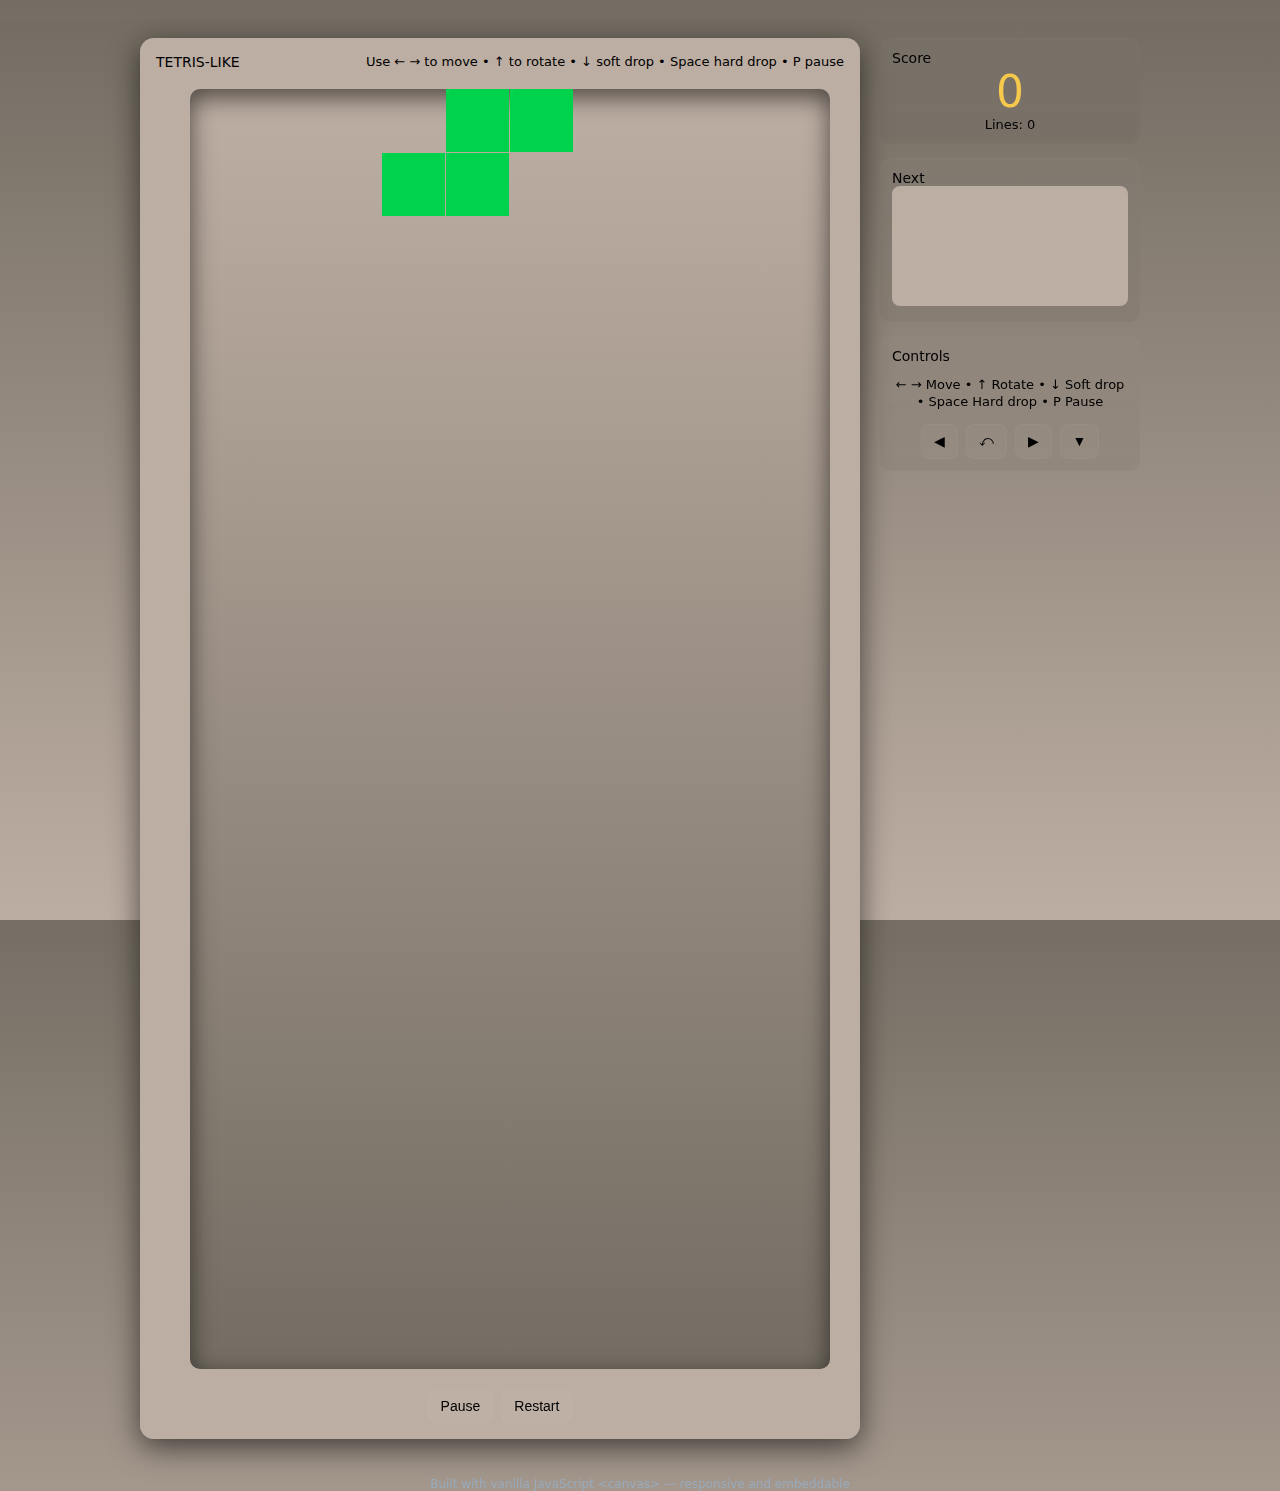
<file: game.html>
<!doctype html>
<html lang="en">
<head>
<meta charset="utf-8" />
<meta name="viewport" content="width=device-width,initial-scale=1" />
<title>Tetris-like Game</title>
<style>
  :root{
    --bg:#0f1721;
    --panel:#1e2a39;
    --muted:#000000;
    --accent:#f6c84c;
    --card:#0d1724;
  }
  html,body{height:100%;margin:0;background:linear-gradient(180deg,#746d63 0%, #bdaea3 100%);font-family:Inter,system-ui,Arial;color:#000000}
  .wrap{
    max-width:1000px;
    margin:20px auto;
    display:grid;
    grid-template-columns: 1fr 260px;
    gap:20px;
    align-items:start;
    padding:18px;
  }

  /* Game stage card */
  .stage-card{
    background:linear-gradient(180deg, #bdaea3 100%, #746d63 0%);
    border-radius:14px;
    padding:16px;
    box-shadow: 0 8px 30px rgba(0,0,0,0.6), inset 0 2px 8px rgba(255,255,255,0.02);
  }

  .stage-outer{
    width:100%;
    /* keep aspect ratio ~ 10 cols x 20 rows (taller) but responsive */
    display:flex;
    justify-content:center;
    align-items:start;
    padding:10px;
  }

  /* The canvas will scale to available width but keep aspect ratio */
  .game-canvas{
    width:100%;
    max-width:640px;
    aspect-ratio:10 / 20; /* plays like standard 10x20 */
    background:linear-gradient(180deg,#bdaea3, #746d63);
    border-radius:10px;
    box-shadow: inset 0 8px 24px rgba(0,0,0,0.6);
  }

  /* Right-side controls */
  .sidebar{
    display:flex;
    flex-direction:column;
    gap:14px;
  }
  .card{
    background:linear-gradient(180deg, rgba(255,255,255,0.02), rgba(0,0,0,0.04));
    border-radius:10px;
    padding:12px;
    min-height:70px;
    box-shadow: inset 0 2px 8px rgba(255,255,255,0.02);
  }
  .label{font-size:14px; color:var(--muted)}
  .bigscore{font-size:44px;color:var(--accent); text-align:center;}
  .small{font-size:13px;color:var(--muted); text-align:center}
  .next-canvas{width:100%; height:120px; background:#bdaea3; border-radius:8px}
  .controls-row{display:flex; gap:8px; justify-content:center; margin-top:8px}
  .btn{
    background:rgba(255,255,255,0.03);
    border:1px solid rgba(255,255,255,0.03);
    color:#000000;
    padding:8px 12px;
    border-radius:8px;
    cursor:pointer;
    font-size:14px;
  }
  .btn:active{transform:translateY(1px)}
  .hint{font-size:13px;color:var(--muted); line-height:1.3; text-align:center}

  footer{max-width:1000px;margin:12px auto;color:#98aabc;font-size:12px;text-align:center}

  @media (max-width:900px){
    .wrap{grid-template-columns:1fr; padding:12px}
    .sidebar{order:2}
  }
</style>
</head>
<body>

<div class="wrap">
  <div class="stage-card">
    <div style="display:flex;justify-content:space-between;align-items:center;margin-bottom:8px">
      <div class="label">TETRIS-LIKE</div>
      <div class="hint">Use ← → to move • ↑ to rotate • ↓ soft drop • Space hard drop • P pause</div>
    </div>

    <div class="stage-outer">
      <canvas id="game" class="game-canvas"></canvas>
    </div>

    <div style="display:flex;justify-content:center;margin-top:10px;gap:8px">
      <button id="pauseBtn" class="btn">Pause</button>
      <button id="restartBtn" class="btn">Restart</button>
    </div>
  </div>

  <div class="sidebar">
    <div class="card">
      <div class="label">Score</div>
      <div id="score" class="bigscore">0</div>
      <div id="lines" class="small">Lines: 0</div>
    </div>

    <div class="card">
      <div class="label">Next</div>
      <canvas id="next" class="next-canvas"></canvas>
    </div>

    <div class="card">
      <div class="label">Controls</div>
      <p class="hint">← → Move • ↑ Rotate • ↓ Soft drop • Space Hard drop • P Pause</p>
      <div class="controls-row">
        <button id="leftBtn" class="btn">◀</button>
        <button id="rotateBtn" class="btn">⤺</button>
        <button id="rightBtn" class="btn">▶</button>
        <button id="downBtn" class="btn">▼</button>
      </div>
    </div>
  </div>
</div>

<footer>Built with vanilla JavaScript &lt;canvas&gt; — responsive and embeddable</footer>

<script>
/* ---------- Tetris-like game (single-file) ----------
  Features:
  - 10x20 grid
  - Seven tetrominoes
  - Rotation (with simple wall-kick)
  - Line clear, score, lines
  - Next preview
  - Pause / Restart
  - Responsive canvas scaling
----------------------------------------------------*/

// CONFIG
const COLS = 10;
const ROWS = 20;
const BLOCK = 30; // logical block size (canvas internal units)
const SCALE = window.devicePixelRatio || 1; // high-DPI support

// Tetromino definitions (4x4 matrices)
const SHAPES = {
  I: [
    [[0,0,0,0],
     [1,1,1,1],
     [0,0,0,0],
     [0,0,0,0]],
    ],
  J: [
    [[1,0,0],
     [1,1,1],
     [0,0,0]],
    ],
  L: [
    [[0,0,1],
     [1,1,1],
     [0,0,0]],
    ],
  O: [
    [[1,1],
     [1,1]],
    ],
  S: [
    [[0,1,1],
     [1,1,0],
     [0,0,0]],
    ],
  T: [
    [[0,1,0],
     [1,1,1],
     [0,0,0]],
    ],
  Z: [
    [[1,1,0],
     [0,1,1],
     [0,0,0]],
    ]
};

const COLORS = {
  I: '#00e5ff',
  J: '#0033ff',
  L: '#ff8c00',
  O: '#ffd400',
  S: '#00d34b',
  T: '#b100ff',
  Z: '#ff2d2d'
};

// Helper: deep clone
function clone(obj){ return JSON.parse(JSON.stringify(obj)); }

// Canvas setup (responsive)
const canvas = document.getElementById('game');
const ctx = canvas.getContext('2d');
const nextCanvas = document.getElementById('next');
const nctx = nextCanvas.getContext('2d');

function resizeCanvases(){
  // The CSS sets the display size; we set canvas internal pixel size for crispness
  const rect = canvas.getBoundingClientRect();
  canvas.width = Math.round(rect.width * SCALE);
  canvas.height = Math.round(rect.height * SCALE);
  ctx.setTransform(SCALE,0,0,SCALE,0,0); // map drawing to CSS pixels
  // Next preview
  const nr = nextCanvas.getBoundingClientRect();
  nextCanvas.width = Math.round(nr.width * SCALE);
  nextCanvas.height = Math.round(nr.height * SCALE);
  nctx.setTransform(SCALE,0,0,SCALE,0,0);
  drawEverything();
}
window.addEventListener('resize', resizeCanvases, {passive:true});

// Board internal representation: 2D array of 0 or {color}
let board = createMatrix(COLS, ROWS);

// Player (falling piece)
let player = {
  pos: {x: 3, y: 0},
  matrix: null,
  name: null
};

let nextPiece = null;
let score = 0;
let lines = 0;
let dropCounter = 0;
let dropInterval = 1000; // ms (will speed up on level)
let lastTime = 0;
let paused = false;
let gameOver = false;

// Utilities
function createMatrix(width, height){
  const m = [];
  for (let y=0;y<height;y++){
    m.push(new Array(width).fill(0));
  }
  return m;
}

function drawCell(x,y,color,ctxRef){
  const cs = Math.min(canvas.width / SCALE, canvas.height / SCALE) / (COLS); // approximate
  // For crisp blocks, use fixed logical size BLOCK
  const blockW = (canvas.width / SCALE) / COLS;
  const blockH = (canvas.height / SCALE) / ROWS;
  (ctxRef || ctx).fillStyle = color;
  (ctxRef || ctx).fillRect(x*blockW, y*blockH, blockW-1, blockH-1);
  // slight shading
  (ctxRef || ctx).globalAlpha = 0.08;
  (ctxRef || ctx).fillStyle = '#ffffff';
  (ctxRef || ctx).fillRect(x*blockW+1, y*blockH+1, 2, 2);
  (ctxRef || ctx).globalAlpha = 1;
}

function drawMatrix(matrix, offset, colorMap, ctxRef){
  const drawCtx = ctxRef || ctx;
  for (let y=0;y<matrix.length;y++){
    for (let x=0;x<matrix[y].length;x++){
      if (matrix[y][x]){
        const name = matrix[y][x] === 1 ? colorMap : matrix[y][x];
        // If matrix contains a key (like 'I'), interpret appropriately. We pass colors directly where needed.
        drawCell(x + offset.x, y + offset.y, typeof name === 'string' ? name : colorMap, drawCtx);
      }
    }
  }
}

// Convert tetromino matrix to numeric matrix where filled cells = 1 (for collision)
function matrixFromShape(shape){
  // shape provided is an array [[...]] OR smaller arrays; return matrix 2D of 0/1
  return shape.map(row => row.slice());
}

// Collision test
function collide(board, player){
  const m = player.matrix;
  for (let y=0;y<m.length;y++){
    for (let x=0;x<m[y].length;x++){
      if (m[y][x]){
        const bx = x + player.pos.x;
        const by = y + player.pos.y;
        if (by >= ROWS || bx < 0 || bx >= COLS) return true;
        if (board[by][bx]) return true;
      }
    }
  }
  return false;
}

// Merge piece into board
function merge(board, player, color){
  const m = player.matrix;
  for (let y=0;y<m.length;y++){
    for (let x=0;x<m[y].length;x++){
      if (m[y][x]){
        board[y + player.pos.y][x + player.pos.x] = color;
      }
    }
  }
}

// Clear lines
function sweep(){
  let rowCount = 0;
  outer: for (let y = ROWS -1; y >= 0; --y) {
    for (let x = 0; x < COLS; ++x) {
      if (!board[y][x]) {
        continue outer;
      }
    }
    // Row is full
    const row = board.splice(y,1)[0].fill(0);
    board.unshift(row);
    ++y; // check same y again as rows shifted down
    rowCount++;
  }
  if (rowCount > 0){
    lines += rowCount;
    // scoring simple: 100 * (2^(rows-1))
    score += rowCount === 1 ? 100 : rowCount === 2 ? 250 : rowCount === 3 ? 400 : 600;
    document.getElementById('score').textContent = score;
    document.getElementById('lines').textContent = 'Lines: ' + lines;
    // speed up slightly
    dropInterval = Math.max(150, 1000 - Math.floor(lines/5) * 60);
  }
}

// Create a random tetromino
function randomPiece(){
  const keys = Object.keys(SHAPES);
  const name = keys[Math.floor(Math.random()*keys.length)];
  // use the base matrix for that piece
  const raw = SHAPES[name][0];
  const matrix = clone(raw);
  // Normalize to numeric 1s to simplify collision/drawing; we'll store name separately for color
  for (let y=0;y<matrix.length;y++){
    for (let x=0;x<matrix[y].length;x++){
      matrix[y][x] = matrix[y][x] ? 1 : 0;
    }
  }
  return {name, matrix};
}

// Player reset (spawn next piece)
function playerReset(){
  if (!nextPiece) nextPiece = randomPiece();
  player.matrix = nextPiece.matrix;
  player.name = nextPiece.name;
  player.pos.y = 0;
  // center horizontally
  player.pos.x = Math.floor((COLS - player.matrix[0].length) / 2);
  nextPiece = randomPiece();
  // If spawn collides immediately -> game over
  if (collide(board, player)){
    gameOver = true;
    paused = true;
    alert('Game over! Score: ' + score);
  }
  drawNext();
}

// Rotate a matrix clockwise (in-place copy)
function rotate(matrix){
  const N = matrix.length;
  const result = createMatrix(N, N);
  for (let y=0;y<N;y++){
    for (let x=0;x<N;x++){
      result[x][N-1-y] = matrix[y][x];
    }
  }
  // trim trailing 0 rows/cols to keep small footprint? We'll keep as-is for simplicity
  return result;
}

// Simple wall kick: try offsets [-1,1,-2,2]
function tryRotate(dir){
  const rotated = rotate(player.matrix);
  const oldX = player.pos.x;
  const offsets = [0, -1, 1, -2, 2];
  for (let i=0;i<offsets.length;i++){
    player.matrix = rotated;
    player.pos.x = oldX + offsets[i];
    if (!collide(board, player)){
      return true;
    }
  }
  // if none worked, keep old state
  player.matrix = rotate(rotated); // rotate back (rotate 3 times clockwise)
  player.pos.x = oldX;
  return false;
}

// Move player horizontally
function playerMove(dir){
  player.pos.x += dir;
  if (collide(board, player)){
    player.pos.x -= dir;
  }
}

// Soft drop
function playerDrop(){
  player.pos.y++;
  if (collide(board, player)){
    player.pos.y--;
    // lock piece
    merge(board, player, COLORS[player.name]);
    sweep();
    playerReset();
  }
  dropCounter = 0;
}

// Hard drop
function hardDrop(){
  while(!collide(board, player)){
    player.pos.y++;
  }
  player.pos.y--;
  merge(board, player, COLORS[player.name]);
  sweep();
  playerReset();
  dropCounter = 0;
}

// Rendering
function drawBoard(){
  // Clear board area
  ctx.clearRect(0,0, canvas.width / SCALE, canvas.height / SCALE);
  // draw background panels (rounded corners via CSS; canvas fills inside)
  // draw grid cells from board
  for (let y=0;y<ROWS;y++){
    for (let x=0;x<COLS;x++){
      const cell = board[y][x];
      if (cell){
        drawCell(x,y, cell);
      }
    }
  }
}

function drawPlayer(){
  // Draw falling piece
  const m = player.matrix;
  for (let y=0;y<m.length;y++){
    for (let x=0;x<m[y].length;x++){
      if (m[y][x]){
        drawCell(player.pos.x + x, player.pos.y + y, COLORS[player.name]);
      }
    }
  }
}

function drawNext(){
  // Clear next canvas
  nctx.clearRect(0,0, nextCanvas.width / SCALE, nextCanvas.height / SCALE);
  // draw next piece centered
  if (!nextPiece) return;
  const m = nextPiece.matrix;
  const pw = nextCanvas.width / SCALE;
  const ph = nextCanvas.height / SCALE;
  // determine block size to fit 4x4 area comfortably
  const block = Math.min(Math.floor(pw / 6), Math.floor(ph / 6));
  const offsetX = (pw - m[0].length * block) / 2;
  const offsetY = (ph - m.length * block) / 2;
  // draw
  nctx.fillStyle = '#071026';
  nctx.fillRect(0,0,pw,ph);
  nctx.save();
  nctx.translate(offsetX, offsetY);
  for (let y=0;y<m.length;y++){
    for (let x=0;x<m[y].length;x++){
      if (m[y][x]){
        nctx.fillStyle = COLORS[nextPiece.name];
        nctx.fillRect(x*block, y*block, block-2, block-2);
      }
    }
  }
  nctx.restore();
}

function drawEverything(){
  drawBoard();
  if (player && player.matrix) drawPlayer();
}

// Game loop
function update(time = 0){
  if (paused || gameOver){
    lastTime = time;
    requestAnimationFrame(update);
    return;
  }
  const dt = time - lastTime;
  lastTime = time;
  dropCounter += dt;
  if (dropCounter > dropInterval){
    playerDrop();
  }
  drawEverything();
  requestAnimationFrame(update);
}

// Controls
document.addEventListener('keydown', e=>{
  if (gameOver) return;
  if (e.key === 'ArrowLeft'){ e.preventDefault(); playerMove(-1); drawEverything(); }
  else if (e.key === 'ArrowRight'){ e.preventDefault(); playerMove(1); drawEverything(); }
  else if (e.key === 'ArrowDown'){ e.preventDefault(); playerDrop(); drawEverything(); }
  else if (e.key === 'ArrowUp'){ e.preventDefault(); tryRotate(1); drawEverything(); }
  else if (e.code === 'Space'){ e.preventDefault(); hardDrop(); drawEverything(); }
  else if (e.key.toLowerCase() === 'p'){ e.preventDefault(); togglePause(); }
});

// Buttons
document.getElementById('leftBtn').addEventListener('click', ()=>{ playerMove(-1); drawEverything();});
document.getElementById('rightBtn').addEventListener('click', ()=>{ playerMove(1); drawEverything();});
document.getElementById('downBtn').addEventListener('click', ()=>{ playerDrop(); drawEverything();});
document.getElementById('rotateBtn').addEventListener('click', ()=>{ tryRotate(1); drawEverything();});
document.getElementById('pauseBtn').addEventListener('click', togglePause);
document.getElementById('restartBtn').addEventListener('click', restartGame);

function togglePause(){
  paused = !paused;
  document.getElementById('pauseBtn').textContent = paused ? 'Resume' : 'Pause';
  if (!paused && !gameOver){
    lastTime = performance.now();
  }
}

function restartGame(){
  board = createMatrix(COLS, ROWS);
  player = { pos: {x:3,y:0}, matrix: null, name: null };
  nextPiece = randomPiece();
  score = 0;
  lines = 0;
  dropCounter = 0;
  dropInterval = 1000;
  paused = false;
  gameOver = false;
  document.getElementById('score').textContent = score;
  document.getElementById('lines').textContent = 'Lines: ' + lines;
  playerReset();
  lastTime = performance.now();
  drawEverything();
}

// Initialize: scale board drawing functions based on canvas size
function init(){
  resizeCanvases();
  nextPiece = randomPiece();
  playerReset();
  lastTime = performance.now();
  // Small input debounce for touch? not necessary here
  requestAnimationFrame(update);
}

// Kick off
init();

</script>
</body>
</html>
</file>
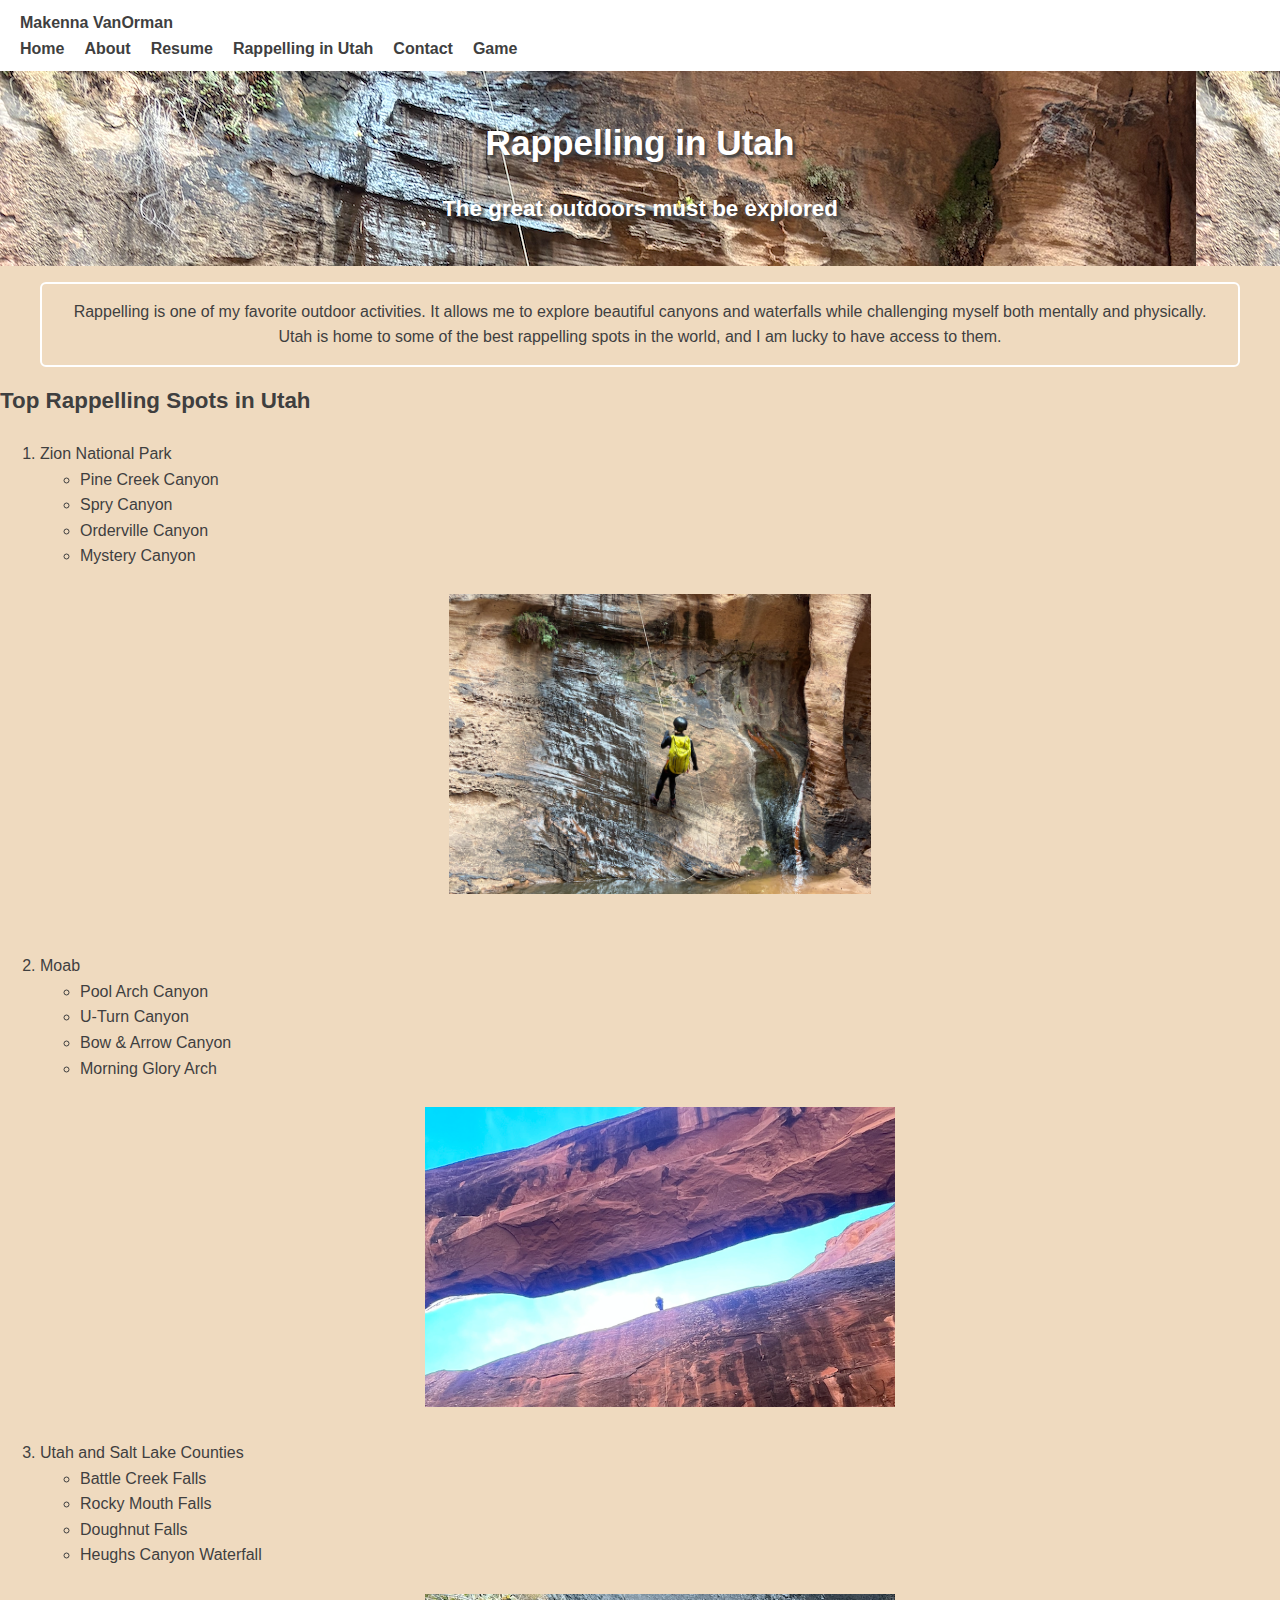
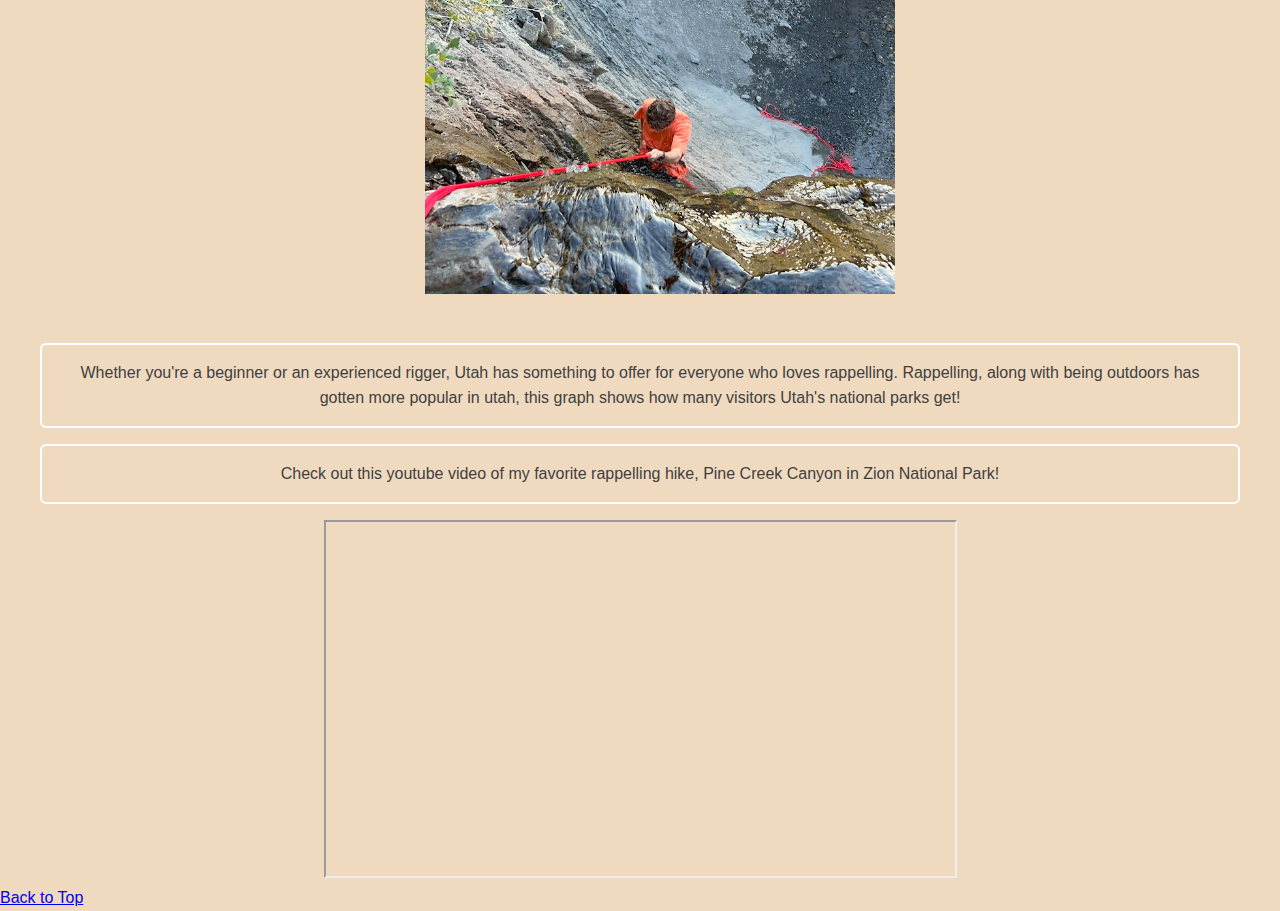
<file: rappelling.html>
<!DOCTYPE html>
<html lang="en">
    <head>
        <meta charset="UTF-8">
        <meta name="viewport" content="width=device-width, initial-scale=1.0">
        <title>Rappelling in Utah</title>
        <link rel="stylesheet" href="css/homemade.css">
    </head>
    
    <body>
        <nav>
            <a href="index.html">Makenna VanOrman</a>
            <div>
                <ul>
                    <li><a href="index.html">Home</a></li>
                    <li><a href="about.html">About</a></li>
                    <li><a href="resume.html">Resume</a></li>
                    <li><a href="rappelling.html">Rappelling in Utah</a></li>
                    <li><a href="contact.html">Contact</a></li>
                    <li><a href="game.html">Game</a></li>
                </ul>
            </div>
        </nav>
        
        <header>
            <h1>Rappelling in Utah</h1>
            <h2>The great outdoors must be explored</h2>
        </header>
        <p>Rappelling is one of my favorite outdoor activities. It allows me to explore beautiful canyons and waterfalls while challenging myself both mentally and physically. Utah is home to some of the best rappelling spots in the world, and I am lucky to have access to them.</p>
        <h3>Top Rappelling Spots in Utah</h3>
        <ol>
            <li> Zion National Park
                <ul>
                        <li>Pine Creek Canyon</li>
                        <li>Spry Canyon</li>
                        <li>Orderville Canyon</li>
                        <li>Mystery Canyon</li>
                    </ul>
                </li>
                <br>
               <center>
                <img src="assets/img/zions.png"  alt="Zion Rappelling"  height="300">
                </center>
                <br>
                <br>
                <li>Moab
                    <ul>
                        <li>Pool Arch Canyon</li>
                        <li>U-Turn Canyon</li>
                        <li>Bow & Arrow Canyon</li>
                        <li>Morning Glory Arch</li>
                    </ul>
                </li>
                <br>
                <center>
                    <img src="assets/img/Moab.png" alt="Moab Rappelling" height="300">
                </center>
                <br>
                <li>Utah and Salt Lake Counties
                    <ul>
                        <li>Battle Creek Falls</li>
                        <li>Rocky Mouth Falls</li>
                        <li>Doughnut Falls</li>
                        <li>Heughs Canyon Waterfall</li>
                    </ul>
                </li>
                <br>
                <center>
                    <img src="assets/img/Battle creek 360x230.png" alt="Battle Creek Falls Rappelling" height="300">
                </center>
                <br>
            </ol>
            <p>Whether you're a beginner or an experienced rigger, Utah has something to offer for everyone who loves rappelling. Rappelling, along with being outdoors has gotten more popular in utah, this graph shows how many visitors Utah's national parks get!</p>
                
            <div align="center">
    <div class='tableauPlaceholder' id='viz1764624736740' style='position: relative'>
        <noscript>
            <a href='#'>
                <img alt='Dashboard 2'
                    src='https://public.tableau.com/static/images/HP/HPXDSZFY4/1_rss.png'
                    style='border: none' />
            </a>
        </noscript>

        <object class='tableauViz' style='display:none;'>
            <param name='host_url' value='https%3A%2F%2Fpublic.tableau.com%2F'/>
            <param name='embed_code_version' value='3'/>
            <param name='path' value='shared/HPXDSZFY4'/>
            <param name='toolbar' value='yes'/>
            <param name='static_image' value='https://public.tableau.com/static/images/HP/HPXDSZFY4/1.png'/>
            <param name='animate_transition' value='yes'/>
            <param name='display_static_image' value='yes'/>
            <param name='display_spinner' value='yes'/>
            <param name='display_overlay' value='yes'/>
            <param name='display_count' value='yes'/>
            <param name='language' value='en-US'/>
        </object>
    </div>

    <script type='text/javascript'>
        var divElement = document.getElementById('viz1764624736740');
        var vizElement = divElement.getElementsByTagName('object')[0];
        vizElement.style.minWidth = '116px';
        vizElement.style.maxWidth = '450px';
        vizElement.style.width = '100%';
        vizElement.style.height = '827px';
        var scriptElement = document.createElement('script');
        scriptElement.src = 'https://public.tableau.com/javascripts/api/viz_v1.js';
        vizElement.parentNode.insertBefore(scriptElement, vizElement);
    </script>
</div>

            <p>Check out this youtube video of my favorite rappelling hike, Pine Creek Canyon in Zion National Park!</p>
            <center>
                <iframe width="629" height="354" src="https://www.youtube.com/embed/NJfcSHe6lS0"></iframe>
            </center>

            
            <a href="#top">Back to Top</a>
        </body>
</html>
</file>
<file: css/homemade.css>
body {
    font-family: Arial, sans-serif;   
    line-height: 1.6;                 
    color:  rgb(63, 63, 63);                      
    margin: 0;
    padding: 0;
}

body {
    background-color: #efdabf;        
}

header {
    background-image: url('../assets/img/Rappeling waterfall.png'); /* Header background image */  
    padding: 20px;
    text-align: center;
}

h1 {
    font-size: 2.2rem;
    margin-bottom: 5px;
    color: #ffffff;
    text-shadow: 3px 3px 3px  rgb(63, 63, 63);                   
}

h2 {
    font-size: 1.4rem;
    color: #ffffff;
    margin-top: 20px;
    text-shadow: 3px 3px 3px  rgb(63, 63, 63);                   
}

h3 {
    font-size: 1.4rem;
    color: rgb(63, 63, 63);                    
    margin-top: 15px;
}
nav {
    background-color: #ffffff;        
    padding: 10px 20px;
}

nav a {
    color: rgb(63, 63, 63);                    
    text-decoration: none;
    font-weight: bold;
}

nav ul {
    list-style-type: none;            
    display: flex;                   
    gap: 20px;                       
    padding: 0;
    margin: 0;
}

nav ul li {
    display: inline;
}

nav a:hover {
    text-decoration: underline;       
}

p {
    margin-left: 40px;
    margin-right: 40px;
    padding: 15px;
    border: 2px solid white;
    border-radius: 6px;
    text-align: center;
}
</file>
